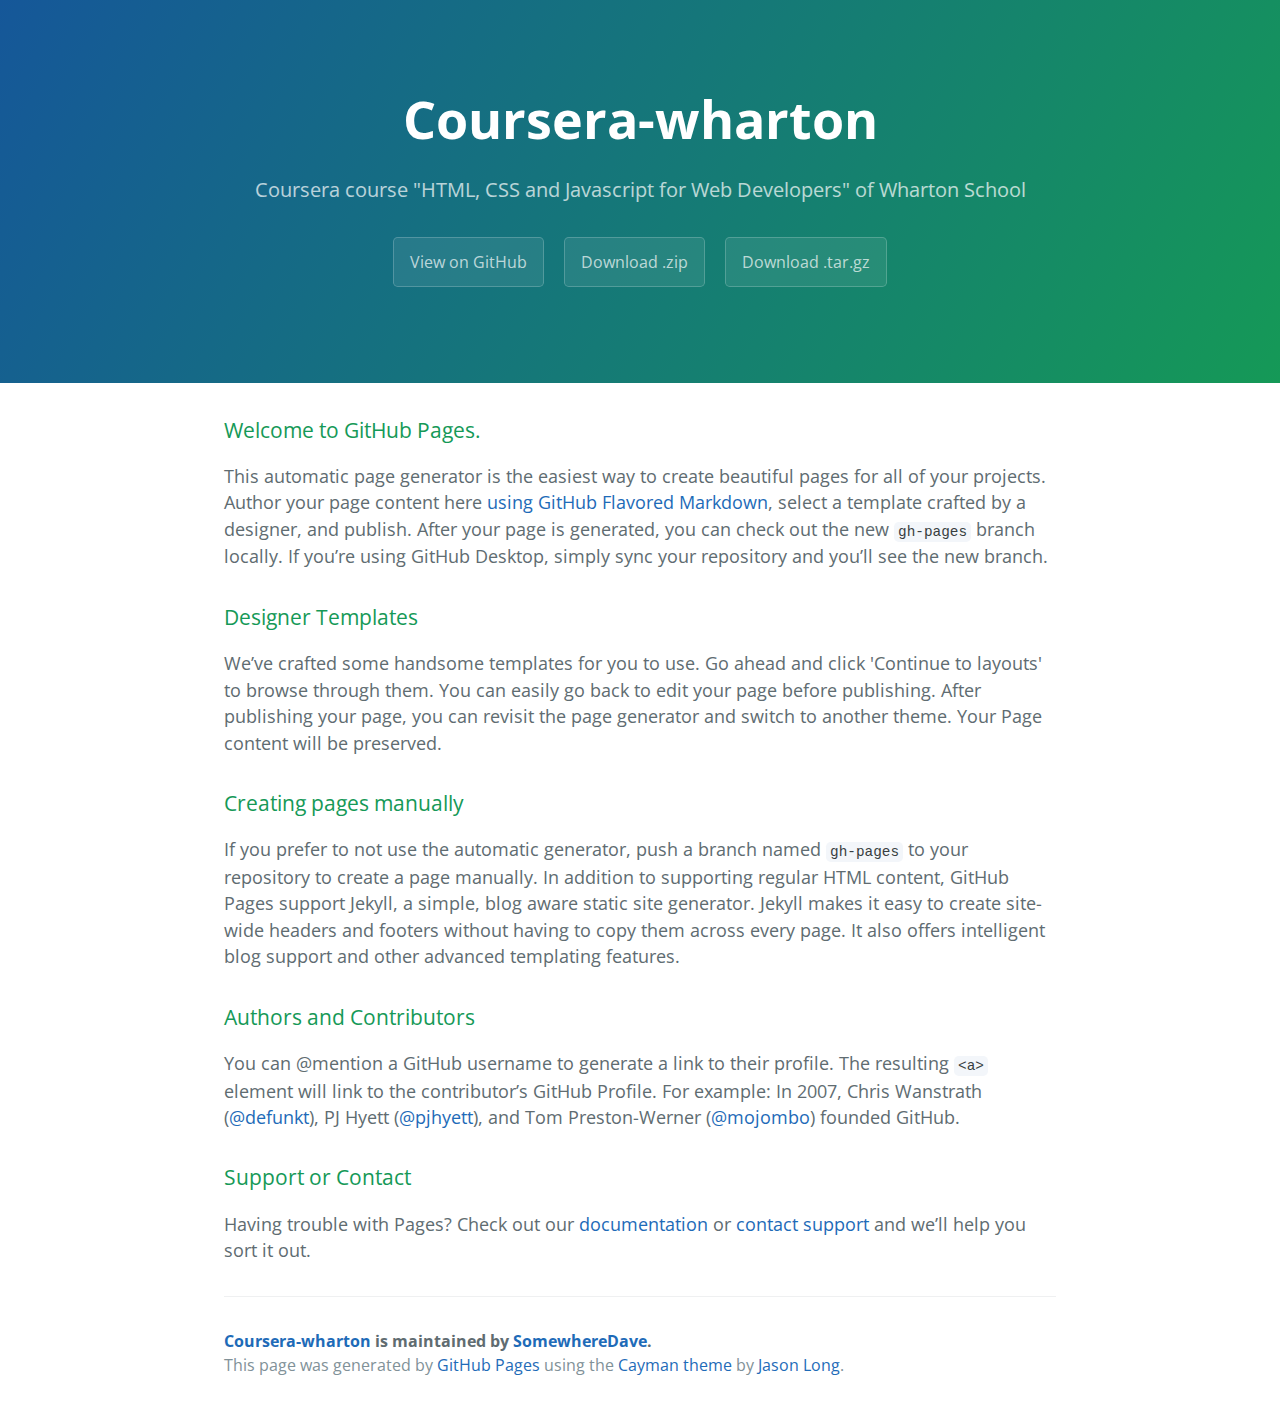
<file: index.html>
<!DOCTYPE html>
<html lang="en-us">
  <head>
    <meta charset="UTF-8">
    <title>Coursera-wharton by SomewhereDave</title>
    <meta name="viewport" content="width=device-width, initial-scale=1">
    <link rel="stylesheet" type="text/css" href="stylesheets/normalize.css" media="screen">
    <link href='https://fonts.googleapis.com/css?family=Open+Sans:400,700' rel='stylesheet' type='text/css'>
    <link rel="stylesheet" type="text/css" href="stylesheets/stylesheet.css" media="screen">
    <link rel="stylesheet" type="text/css" href="stylesheets/github-light.css" media="screen">
  </head>
  <body>
    <section class="page-header">
      <h1 class="project-name">Coursera-wharton</h1>
      <h2 class="project-tagline">Coursera course &quot;HTML, CSS and Javascript for Web Developers&quot; of Wharton School</h2>
      <a href="https://github.com/SomewhereDave/coursera-wharton" class="btn">View on GitHub</a>
      <a href="https://github.com/SomewhereDave/coursera-wharton/zipball/master" class="btn">Download .zip</a>
      <a href="https://github.com/SomewhereDave/coursera-wharton/tarball/master" class="btn">Download .tar.gz</a>
    </section>

    <section class="main-content">
      <h3>
<a id="welcome-to-github-pages" class="anchor" href="#welcome-to-github-pages" aria-hidden="true"><span aria-hidden="true" class="octicon octicon-link"></span></a>Welcome to GitHub Pages.</h3>

<p>This automatic page generator is the easiest way to create beautiful pages for all of your projects. Author your page content here <a href="https://guides.github.com/features/mastering-markdown/">using GitHub Flavored Markdown</a>, select a template crafted by a designer, and publish. After your page is generated, you can check out the new <code>gh-pages</code> branch locally. If you’re using GitHub Desktop, simply sync your repository and you’ll see the new branch.</p>

<h3>
<a id="designer-templates" class="anchor" href="#designer-templates" aria-hidden="true"><span aria-hidden="true" class="octicon octicon-link"></span></a>Designer Templates</h3>

<p>We’ve crafted some handsome templates for you to use. Go ahead and click 'Continue to layouts' to browse through them. You can easily go back to edit your page before publishing. After publishing your page, you can revisit the page generator and switch to another theme. Your Page content will be preserved.</p>

<h3>
<a id="creating-pages-manually" class="anchor" href="#creating-pages-manually" aria-hidden="true"><span aria-hidden="true" class="octicon octicon-link"></span></a>Creating pages manually</h3>

<p>If you prefer to not use the automatic generator, push a branch named <code>gh-pages</code> to your repository to create a page manually. In addition to supporting regular HTML content, GitHub Pages support Jekyll, a simple, blog aware static site generator. Jekyll makes it easy to create site-wide headers and footers without having to copy them across every page. It also offers intelligent blog support and other advanced templating features.</p>

<h3>
<a id="authors-and-contributors" class="anchor" href="#authors-and-contributors" aria-hidden="true"><span aria-hidden="true" class="octicon octicon-link"></span></a>Authors and Contributors</h3>

<p>You can @mention a GitHub username to generate a link to their profile. The resulting <code>&lt;a&gt;</code> element will link to the contributor’s GitHub Profile. For example: In 2007, Chris Wanstrath (<a href="https://github.com/defunkt" class="user-mention">@defunkt</a>), PJ Hyett (<a href="https://github.com/pjhyett" class="user-mention">@pjhyett</a>), and Tom Preston-Werner (<a href="https://github.com/mojombo" class="user-mention">@mojombo</a>) founded GitHub.</p>

<h3>
<a id="support-or-contact" class="anchor" href="#support-or-contact" aria-hidden="true"><span aria-hidden="true" class="octicon octicon-link"></span></a>Support or Contact</h3>

<p>Having trouble with Pages? Check out our <a href="https://help.github.com/pages">documentation</a> or <a href="https://github.com/contact">contact support</a> and we’ll help you sort it out.</p>

      <footer class="site-footer">
        <span class="site-footer-owner"><a href="https://github.com/SomewhereDave/coursera-wharton">Coursera-wharton</a> is maintained by <a href="https://github.com/SomewhereDave">SomewhereDave</a>.</span>

        <span class="site-footer-credits">This page was generated by <a href="https://pages.github.com">GitHub Pages</a> using the <a href="https://github.com/jasonlong/cayman-theme">Cayman theme</a> by <a href="https://twitter.com/jasonlong">Jason Long</a>.</span>
      </footer>

    </section>

  
  </body>
</html>
</file>
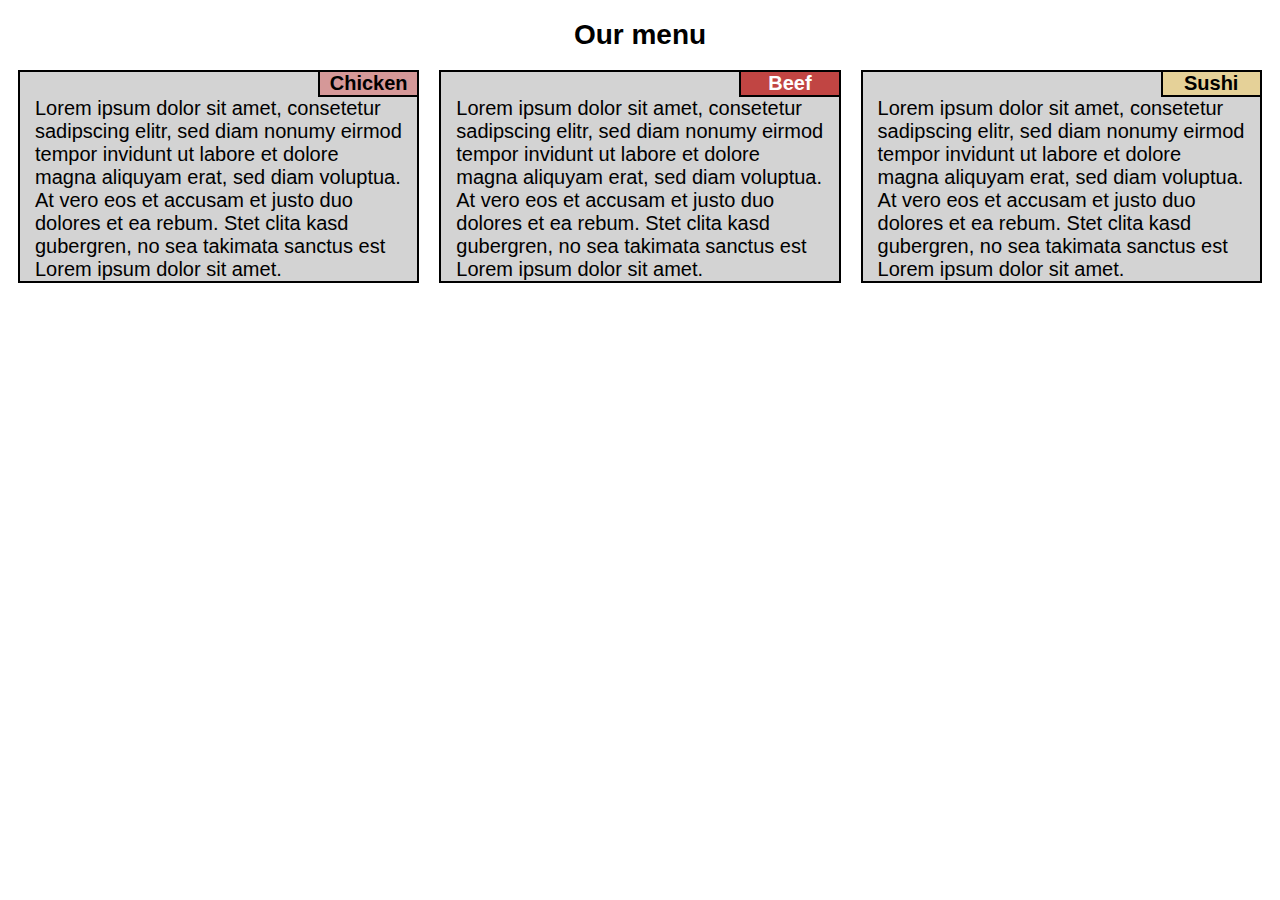
<file: mod2_solution/index.html>
<!DOCTYPE html>
<html>
	<head>
		<meta charset="utf-8">
		<title>Module 2 Assignment</title>
		<link rel="stylesheet" type="text/css" href="css/style.css">
	</head>
	<body>
		<h1>Our menu</h1>
		
		<section id="first">
			<div class="outer">
			<div id="chicken">Chicken</div>
			<div class="inner">Lorem ipsum dolor sit amet, consetetur sadipscing elitr, sed diam nonumy eirmod tempor invidunt ut labore et dolore magna aliquyam erat, sed diam voluptua. At vero eos et accusam et justo duo dolores et ea rebum. Stet clita kasd gubergren, no sea takimata sanctus est Lorem ipsum dolor sit amet.</div>
			</div></section>

		<section id="second">
			<div class="outer">
			<div id="beef">Beef</div><div class="inner">Lorem ipsum dolor sit amet, consetetur sadipscing elitr, sed diam nonumy eirmod tempor invidunt ut labore et dolore magna aliquyam erat, sed diam voluptua. At vero eos et accusam et justo duo dolores et ea rebum. Stet clita kasd gubergren, no sea takimata sanctus est Lorem ipsum dolor sit amet.</div></div>
		</section>

		<section id="third">
			<div class="outer">
			<div id="sushi">Sushi</div><div class="inner">Lorem ipsum dolor sit amet, consetetur sadipscing elitr, sed diam nonumy eirmod tempor invidunt ut labore et dolore magna aliquyam erat, sed diam voluptua. At vero eos et accusam et justo duo dolores et ea rebum. Stet clita kasd gubergren, no sea takimata sanctus est Lorem ipsum dolor sit amet.</div></div>
		</section>
	</body>
</html>
</file>
<file: stylesheets/stylesheet.css>
* {
  box-sizing: border-box; }

body {
  padding: 0;
  margin: 0;
  font-family: "Open Sans", "Helvetica Neue", Helvetica, Arial, sans-serif;
  font-size: 16px;
  line-height: 1.5;
  color: #606c71; }

a {
  color: #1e6bb8;
  text-decoration: none; }
  a:hover {
    text-decoration: underline; }

.btn {
  display: inline-block;
  margin-bottom: 1rem;
  color: rgba(255, 255, 255, 0.7);
  background-color: rgba(255, 255, 255, 0.08);
  border-color: rgba(255, 255, 255, 0.2);
  border-style: solid;
  border-width: 1px;
  border-radius: 0.3rem;
  transition: color 0.2s, background-color 0.2s, border-color 0.2s; }
  .btn + .btn {
    margin-left: 1rem; }

.btn:hover {
  color: rgba(255, 255, 255, 0.8);
  text-decoration: none;
  background-color: rgba(255, 255, 255, 0.2);
  border-color: rgba(255, 255, 255, 0.3); }

@media screen and (min-width: 64em) {
  .btn {
    padding: 0.75rem 1rem; } }

@media screen and (min-width: 42em) and (max-width: 64em) {
  .btn {
    padding: 0.6rem 0.9rem;
    font-size: 0.9rem; } }

@media screen and (max-width: 42em) {
  .btn {
    display: block;
    width: 100%;
    padding: 0.75rem;
    font-size: 0.9rem; }
    .btn + .btn {
      margin-top: 1rem;
      margin-left: 0; } }

.page-header {
  color: #fff;
  text-align: center;
  background-color: #159957;
  background-image: linear-gradient(120deg, #155799, #159957); }

@media screen and (min-width: 64em) {
  .page-header {
    padding: 5rem 6rem; } }

@media screen and (min-width: 42em) and (max-width: 64em) {
  .page-header {
    padding: 3rem 4rem; } }

@media screen and (max-width: 42em) {
  .page-header {
    padding: 2rem 1rem; } }

.project-name {
  margin-top: 0;
  margin-bottom: 0.1rem; }

@media screen and (min-width: 64em) {
  .project-name {
    font-size: 3.25rem; } }

@media screen and (min-width: 42em) and (max-width: 64em) {
  .project-name {
    font-size: 2.25rem; } }

@media screen and (max-width: 42em) {
  .project-name {
    font-size: 1.75rem; } }

.project-tagline {
  margin-bottom: 2rem;
  font-weight: normal;
  opacity: 0.7; }

@media screen and (min-width: 64em) {
  .project-tagline {
    font-size: 1.25rem; } }

@media screen and (min-width: 42em) and (max-width: 64em) {
  .project-tagline {
    font-size: 1.15rem; } }

@media screen and (max-width: 42em) {
  .project-tagline {
    font-size: 1rem; } }

.main-content :first-child {
  margin-top: 0; }
.main-content img {
  max-width: 100%; }
.main-content h1, .main-content h2, .main-content h3, .main-content h4, .main-content h5, .main-content h6 {
  margin-top: 2rem;
  margin-bottom: 1rem;
  font-weight: normal;
  color: #159957; }
.main-content p {
  margin-bottom: 1em; }
.main-content code {
  padding: 2px 4px;
  font-family: Consolas, "Liberation Mono", Menlo, Courier, monospace;
  font-size: 0.9rem;
  color: #383e41;
  background-color: #f3f6fa;
  border-radius: 0.3rem; }
.main-content pre {
  padding: 0.8rem;
  margin-top: 0;
  margin-bottom: 1rem;
  font: 1rem Consolas, "Liberation Mono", Menlo, Courier, monospace;
  color: #567482;
  word-wrap: normal;
  background-color: #f3f6fa;
  border: solid 1px #dce6f0;
  border-radius: 0.3rem; }
  .main-content pre > code {
    padding: 0;
    margin: 0;
    font-size: 0.9rem;
    color: #567482;
    word-break: normal;
    white-space: pre;
    background: transparent;
    border: 0; }
.main-content .highlight {
  margin-bottom: 1rem; }
  .main-content .highlight pre {
    margin-bottom: 0;
    word-break: normal; }
.main-content .highlight pre, .main-content pre {
  padding: 0.8rem;
  overflow: auto;
  font-size: 0.9rem;
  line-height: 1.45;
  border-radius: 0.3rem; }
.main-content pre code, .main-content pre tt {
  display: inline;
  max-width: initial;
  padding: 0;
  margin: 0;
  overflow: initial;
  line-height: inherit;
  word-wrap: normal;
  background-color: transparent;
  border: 0; }
  .main-content pre code:before, .main-content pre code:after, .main-content pre tt:before, .main-content pre tt:after {
    content: normal; }
.main-content ul, .main-content ol {
  margin-top: 0; }
.main-content blockquote {
  padding: 0 1rem;
  margin-left: 0;
  color: #819198;
  border-left: 0.3rem solid #dce6f0; }
  .main-content blockquote > :first-child {
    margin-top: 0; }
  .main-content blockquote > :last-child {
    margin-bottom: 0; }
.main-content table {
  display: block;
  width: 100%;
  overflow: auto;
  word-break: normal;
  word-break: keep-all; }
  .main-content table th {
    font-weight: bold; }
  .main-content table th, .main-content table td {
    padding: 0.5rem 1rem;
    border: 1px solid #e9ebec; }
.main-content dl {
  padding: 0; }
  .main-content dl dt {
    padding: 0;
    margin-top: 1rem;
    font-size: 1rem;
    font-weight: bold; }
  .main-content dl dd {
    padding: 0;
    margin-bottom: 1rem; }
.main-content hr {
  height: 2px;
  padding: 0;
  margin: 1rem 0;
  background-color: #eff0f1;
  border: 0; }

@media screen and (min-width: 64em) {
  .main-content {
    max-width: 64rem;
    padding: 2rem 6rem;
    margin: 0 auto;
    font-size: 1.1rem; } }

@media screen and (min-width: 42em) and (max-width: 64em) {
  .main-content {
    padding: 2rem 4rem;
    font-size: 1.1rem; } }

@media screen and (max-width: 42em) {
  .main-content {
    padding: 2rem 1rem;
    font-size: 1rem; } }

.site-footer {
  padding-top: 2rem;
  margin-top: 2rem;
  border-top: solid 1px #eff0f1; }

.site-footer-owner {
  display: block;
  font-weight: bold; }

.site-footer-credits {
  color: #819198; }

@media screen and (min-width: 64em) {
  .site-footer {
    font-size: 1rem; } }

@media screen and (min-width: 42em) and (max-width: 64em) {
  .site-footer {
    font-size: 1rem; } }

@media screen and (max-width: 42em) {
  .site-footer {
    font-size: 0.9rem; } }
</file>
<file: stylesheets/github-light.css>
/*
The MIT License (MIT)

Copyright (c) 2016 GitHub, Inc.

Permission is hereby granted, free of charge, to any person obtaining a copy
of this software and associated documentation files (the "Software"), to deal
in the Software without restriction, including without limitation the rights
to use, copy, modify, merge, publish, distribute, sublicense, and/or sell
copies of the Software, and to permit persons to whom the Software is
furnished to do so, subject to the following conditions:

The above copyright notice and this permission notice shall be included in all
copies or substantial portions of the Software.

THE SOFTWARE IS PROVIDED "AS IS", WITHOUT WARRANTY OF ANY KIND, EXPRESS OR
IMPLIED, INCLUDING BUT NOT LIMITED TO THE WARRANTIES OF MERCHANTABILITY,
FITNESS FOR A PARTICULAR PURPOSE AND NONINFRINGEMENT. IN NO EVENT SHALL THE
AUTHORS OR COPYRIGHT HOLDERS BE LIABLE FOR ANY CLAIM, DAMAGES OR OTHER
LIABILITY, WHETHER IN AN ACTION OF CONTRACT, TORT OR OTHERWISE, ARISING FROM,
OUT OF OR IN CONNECTION WITH THE SOFTWARE OR THE USE OR OTHER DEALINGS IN THE
SOFTWARE.

*/

.pl-c /* comment */ {
  color: #969896;
}

.pl-c1 /* constant, variable.other.constant, support, meta.property-name, support.constant, support.variable, meta.module-reference, markup.raw, meta.diff.header */,
.pl-s .pl-v /* string variable */ {
  color: #0086b3;
}

.pl-e /* entity */,
.pl-en /* entity.name */ {
  color: #795da3;
}

.pl-smi /* variable.parameter.function, storage.modifier.package, storage.modifier.import, storage.type.java, variable.other */,
.pl-s .pl-s1 /* string source */ {
  color: #333;
}

.pl-ent /* entity.name.tag */ {
  color: #63a35c;
}

.pl-k /* keyword, storage, storage.type */ {
  color: #a71d5d;
}

.pl-s /* string */,
.pl-pds /* punctuation.definition.string, string.regexp.character-class */,
.pl-s .pl-pse .pl-s1 /* string punctuation.section.embedded source */,
.pl-sr /* string.regexp */,
.pl-sr .pl-cce /* string.regexp constant.character.escape */,
.pl-sr .pl-sre /* string.regexp source.ruby.embedded */,
.pl-sr .pl-sra /* string.regexp string.regexp.arbitrary-repitition */ {
  color: #183691;
}

.pl-v /* variable */ {
  color: #ed6a43;
}

.pl-id /* invalid.deprecated */ {
  color: #b52a1d;
}

.pl-ii /* invalid.illegal */ {
  color: #f8f8f8;
  background-color: #b52a1d;
}

.pl-sr .pl-cce /* string.regexp constant.character.escape */ {
  font-weight: bold;
  color: #63a35c;
}

.pl-ml /* markup.list */ {
  color: #693a17;
}

.pl-mh /* markup.heading */,
.pl-mh .pl-en /* markup.heading entity.name */,
.pl-ms /* meta.separator */ {
  font-weight: bold;
  color: #1d3e81;
}

.pl-mq /* markup.quote */ {
  color: #008080;
}

.pl-mi /* markup.italic */ {
  font-style: italic;
  color: #333;
}

.pl-mb /* markup.bold */ {
  font-weight: bold;
  color: #333;
}

.pl-md /* markup.deleted, meta.diff.header.from-file */ {
  color: #bd2c00;
  background-color: #ffecec;
}

.pl-mi1 /* markup.inserted, meta.diff.header.to-file */ {
  color: #55a532;
  background-color: #eaffea;
}

.pl-mdr /* meta.diff.range */ {
  font-weight: bold;
  color: #795da3;
}

.pl-mo /* meta.output */ {
  color: #1d3e81;
}
</file>
<file: mod2_solution/css/style.css>
/*Stylesheet of Assignment 2*/ 

/*Base Styles*/

* {
	box-sizing: border-box;
}

body {
	font-family: comic sans ms, sans-serif;
}

h1 {
	text-align: center;
	font-size: 175%;
}

section {
	margin-bottom: 15px;
	float: left;
	font-size: 125%;
}

/*Menu names*/
.outer {
	border: 2px solid black;
	background-color: lightgrey;
	margin-left: 10px;
	margin-right: 10px;
}

.outer > div:nth-child(1) {
	font-weight: bold;
	text-align: center;
	float: right;
	border: solid black;
	border-width: 0 0 2px 2px;
	width: 25%;
	overflow: auto; /*applies when browsers is narrowed to down to minimal width*/
}

.inner {
	clear: right;
	padding: 0px 15px 0px 15px;
}

#chicken {
	background-color: #D59898;
}

#beef {
	background-color: #C14543;
	color: white;
}

#sushi {
	background-color: #E5D198; 	
}

/***** Media Queries *****/
/*Desktop*/
@media (min-width: 992px) {
	section {
		width: 33.33%;
	}
}

/*Tablet*/
@media(min-width: 768px) and (max-width: 991px){

	#first{
		width: 50%;
	}
	#second{
		width: 50%;
	}
	#third{
		width: 100%;
	}

}

/*Mobile*/
@media(max-width: 767px){
	section {
		width: 100%; /*actually redundant, but left here for clarity*/ 
	}
}
</file>
